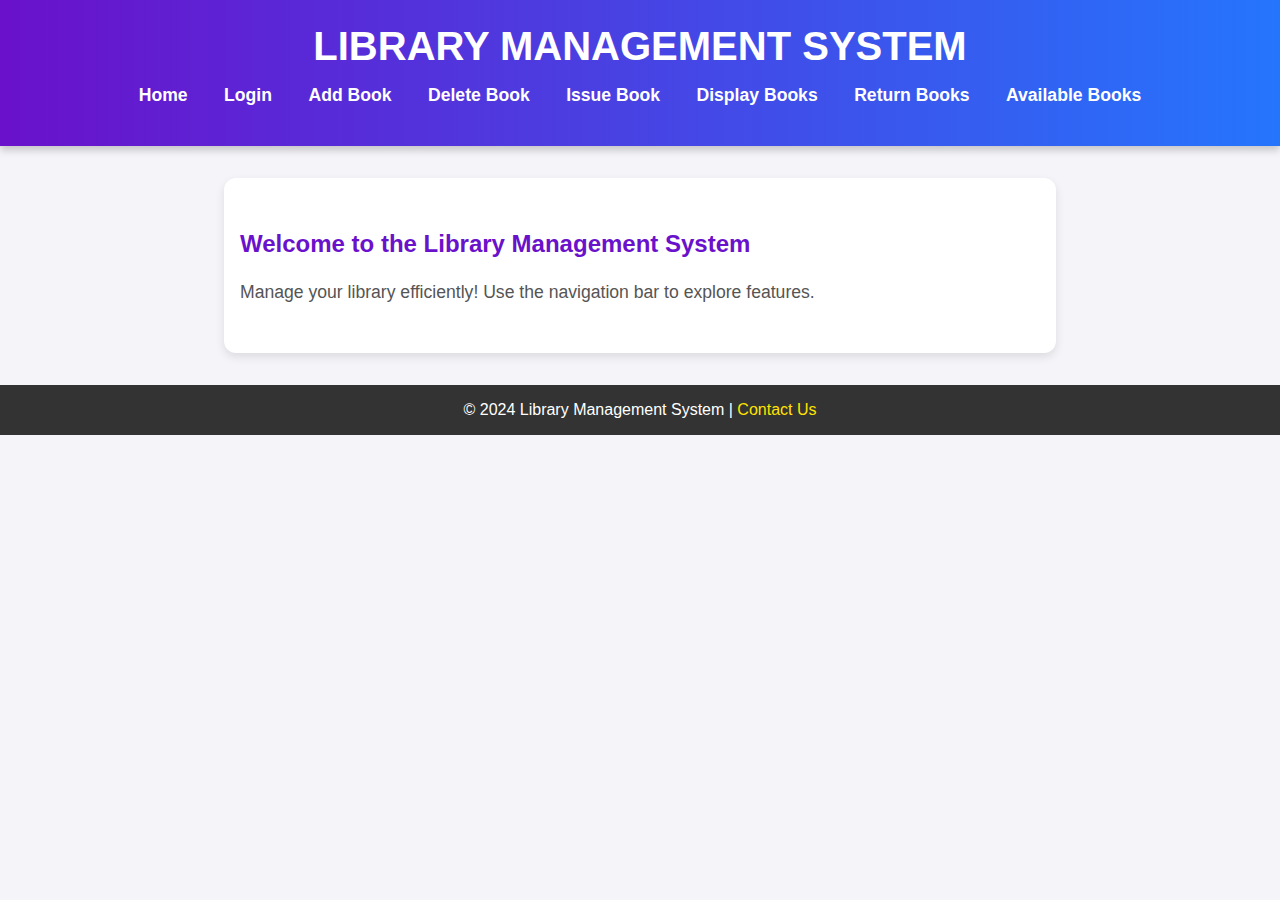
<file: index.html>
<!DOCTYPE html>
<html lang="en">
<head>
    <meta charset="UTF-8">
    <meta name="viewport" content="width=device-width, initial-scale=1.0">
    <title>Library Management System</title>
    <script src="login.js"></script>
    <style>
        /* General Body Styling */
        body {
            font-family: 'Arial', sans-serif;
            margin: 0;
            padding: 0;
            background-color: #f4f4f9;
            color: #333;
        }

        /* Header and Navigation */
        header {
            background: linear-gradient(to right, #6a11cb, #2575fc);
            color: white;
            padding: 1.5rem 0;
            text-align: center;
            box-shadow: 0px 4px 8px rgba(0, 0, 0, 0.2);
        }

        header h1 {
            margin: 0;
            font-size: 2.5rem;
            text-transform: uppercase;
        }

        nav {
            margin: 1rem 0;
        }

        nav a {
            color: white;
            text-decoration: none;
            margin: 0 1rem;
            font-size: 1.1rem;
            font-weight: bold;
            transition: color 0.3s ease-in-out;
        }

        nav a:hover {
            color: #ffe400;
        }

        /* Section Styling */
        section {
            display: none;
            padding: 2rem 1rem;
            max-width: 800px;
            margin: 2rem auto;
            background: white;
            border-radius: 12px;
            box-shadow: 0 4px 10px rgba(0, 0, 0, 0.1);
        }

        section.active {
            display: block;
        }

        section h2 {
            margin-bottom: 1.5rem;
            color: #6a11cb;
        }

        section p {
            font-size: 1.1rem;
            color: #555;
        }

        /* Form Styling */
        .form-container {
            max-width: 400px;
            margin: 0 auto;
            padding: 1.5rem;
            border-radius: 8px;
            background: #f9f9f9;
            box-shadow: 0 4px 10px rgba(0, 0, 0, 0.1);
        }

        label {
            display: block;
            margin-bottom: 0.5rem;
            font-weight: bold;
            color: #333;
        }

        input {
            width: 100%;
            padding: 0.7rem;
            margin-bottom: 1rem;
            border: 1px solid #ccc;
            border-radius: 6px;
            font-size: 1rem;
        }

        input[type="submit"], button {
            background-color: #6a11cb;
            color: white;
            padding: 0.7rem 1rem;
            border: none;
            border-radius: 6px;
            font-size: 1rem;
            cursor: pointer;
            transition: all 0.3s ease;
        }

        input[type="submit"]:hover, button:hover {
            background-color: #2575fc;
            transform: scale(1.05);
        }

        /* Footer Styling */
        footer {
            background: #333;
            color: white;
            text-align: center;
            padding: 1rem 0;
            margin-top: 2rem;
        }

        footer p {
            margin: 0;
            font-size: 1rem;
        }

        footer a {
            color: #ffe400;
            text-decoration: none;
        }

        footer a:hover {
            text-decoration: underline;
        }
    </style>
</head>
<body>
    <header>
        <h1>Library Management System</h1>
        <nav>
            <a onclick="showSection('home')">Home</a>
            <a onclick="showSection('login')">Login</a>
            <a onclick="showSection('addBook')">Add Book</a>
            <a onclick="showSection('deleteBook')">Delete Book</a>
            <a onclick="showSection('issueBook')">Issue Book</a>
            <a onclick="showSection('displayBooks')">Display Books</a>
            <a onclick="showSection('returnBooks')">Return Books</a>
            <a onclick="showSection('availableBooks')">Available Books</a>


        </nav>
    </header>

    <!-- Home Section -->
    <section id="home" class="active">
        <h2>Welcome to the Library Management System</h2>
        <p>Manage your library efficiently! Use the navigation bar to explore features.</p>
    </section>

    <!-- Login Section -->
    <section id="login">
        <h2>Login</h2>
        <form class="form-container">
            <label for="username">Username:</label>
            <input type="text" id="username" name="username" required>

            <label for="password">Password:</label>
            <input type="password" id="pass" name="password" required>

            <input type="submit" value="Login" onclick="myfunction()">
        </form>
        <div>
            <p id="length"></p>
        </div>
    </section>

    <!-- Add Book Section -->
<section id="addBook">
    <h2>Add Book</h2>
    <form class="form-container" id="addBookForm">
        <label for="title">Book Title:</label>
        <input type="text" id="title" name="title" required>

        <label for="author">Author:</label>
        <input type="text" id="author" name="author" required>

        <label for="isbn">ISBN:</label>
        <input type="text" id="isbn" name="isbn" required>

        <button type="submit">Add Book</button>
    </form>
    <p id="addBookMessage" style="color: green; font-weight: bold; margin-top: 1rem;"></p>
</section>
<script>
    // Array to store book data
    let books = [];

    // Handle the Add Book form submission
    document.getElementById("addBookForm").addEventListener("submit", function(event) {
        event.preventDefault(); // Prevent form from refreshing the page

        // Get book details from the form
        const title = document.getElementById("title").value;
        const author = document.getElementById("author").value;
        const isbn = document.getElementById("isbn").value;

        // Add the book to the books array
        const newBook = { title, author, isbn };
        books.push(newBook);

        // Display success message
        const message = document.getElementById("addBookMessage");
        message.textContent = "Book added successfully!";
        setTimeout(() => (message.textContent = ""), 3000); // Clear message after 3 seconds

        // Clear the form fields
        document.getElementById("addBookForm").reset();

        // Update the Display Books section
        updateBookList();
    });

    // Function to update the Display Books section
    function updateBookList() {
        const bookList = document.getElementById("bookList");
        bookList.innerHTML = ""; // Clear the existing list

        // Loop through the books array and display each book
        books.forEach((book, index) => {
            const listItem = document.createElement("li");
            listItem.style.margin = "1rem 0";
            listItem.style.padding = "0.5rem";
            listItem.style.border = "1px solid #ccc";
            listItem.style.borderRadius = "8px";
            listItem.style.background = "#f9f9f9";

            listItem.textContent = `${index + 1}. Title: ${book.title}, Author: ${book.author}, ISBN: ${book.isbn}`;
            bookList.appendChild(listItem);
        });
    }
</script>


<!-- Display Books Section -->
<section id="displayBooks">
    <h2>Books in the Library</h2>
    <ul id="bookList" style="list-style-type: none; padding: 0;"></ul>
</section>


   <!-- Delete Book Section -->
<section id="deleteBook">
    <h2>Delete Book</h2>
    <form class="form-container" id="deleteBookForm">
        <label for="isbnDelete">Enter Book ISBN to Delete:</label>
        <input type="text" id="isbnDelete" name="isbnDelete" required>
        <button type="submit">Delete Book</button>
    </form>
    <p id="deleteBookMessage" style="color: red; font-weight: bold; margin-top: 1rem;"></p>
</section>
<script>
    // Handle the Delete Book form submission
    document.getElementById("deleteBookForm").addEventListener("submit", function(event) {
        event.preventDefault(); // Prevent form from refreshing the page

        // Get the ISBN to delete
        const isbnToDelete = document.getElementById("isbnDelete").value;

        // Find the book index by matching the ISBN
        const bookIndex = books.findIndex((book) => book.isbn === isbnToDelete);

        const message = document.getElementById("deleteBookMessage");

        if (bookIndex !== -1) {
            // If the book is found, remove it from the array
            books.splice(bookIndex, 1);

            // Display success message
            message.textContent = `Book with ISBN ${isbnToDelete} deleted successfully!`;
            message.style.color = "green";

            // Update the Display Books section
            updateBookList();
        } else {
            // If the book is not found, display an error message
            message.textContent = `Book with ISBN ${isbnToDelete} not found.`;
            message.style.color = "red";
        }

        // Clear the message after 3 seconds
        setTimeout(() => (message.textContent = ""), 3000);

        // Clear the form field
        document.getElementById("deleteBookForm").reset();
    });

    // Function to update the Display Books section (reused from Add Book functionality)
    function updateBookList() {
        const bookList = document.getElementById("bookList");
        bookList.innerHTML = ""; // Clear the existing list

        // Loop through the books array and display each book
        books.forEach((book, index) => {
            const listItem = document.createElement("li");
            listItem.style.margin = "1rem 0";
            listItem.style.padding = "0.5rem";
            listItem.style.border = "1px solid #ccc";
            listItem.style.borderRadius = "8px";
            listItem.style.background = "#f9f9f9";

            listItem.textContent = `${index + 1}. Title: ${book.title}, Author: ${book.author}, ISBN: ${book.isbn}`;
            bookList.appendChild(listItem);
        });
    }
</script>

<!-- Issue Book Section -->
<section id="issueBook">
    <h2>Issue Book</h2>
    <form class="form-container" id="issueBookForm">
        <label for="isbnIssue">Enter Book ISBN:</label>
        <input type="text" id="isbnIssue" name="isbnIssue" required>

        <label for="user">Enter User ID:</label>
        <input type="text" id="user" name="user" required>

        <button type="submit">Issue Book</button>
    </form>
    <p id="issueBookMessage" style="color: green; font-weight: bold; margin-top: 1rem;"></p>
</section>
<script>
    // Handle the Issue Book form submission
    document.getElementById("issueBookForm").addEventListener("submit", function (event) {
        event.preventDefault(); // Prevent form from refreshing the page

        // Get the ISBN and User ID
        const isbnToIssue = document.getElementById("isbnIssue").value;
        const userId = document.getElementById("user").value;

        // Find the book in the array by matching the ISBN
        const book = books.find((book) => book.isbn === isbnToIssue);

        const message = document.getElementById("issueBookMessage");

        if (book) {
            if (!book.issuedTo) {
                // Mark the book as issued
                book.issuedTo = userId;

                // Display success message
                message.textContent = `Book with ISBN ${isbnToIssue} issued successfully to User ID: ${userId}.`;
                message.style.color = "green";

                // Update the Display Books section
                updateBookList();
            } else {
                // If the book is already issued, show a warning
                message.textContent = `Book with ISBN ${isbnToIssue} is already issued to User ID: ${book.issuedTo}.`;
                message.style.color = "orange";
            }
        } else {
            // If the book is not found, display an error message
            message.textContent = `Book with ISBN ${isbnToIssue} not found in the library.`;
            message.style.color = "red";
        }

        // Clear the message after 3 seconds
        setTimeout(() => (message.textContent = ""), 3000);

        // Clear the form fields
        document.getElementById("issueBookForm").reset();
    });

    // Function to update the Display Books section (reused from Add/Delete functionality)
    function updateBookList() {
        const bookList = document.getElementById("bookList");
        bookList.innerHTML = ""; // Clear the existing list

        // Loop through the books array and display each book
        books.forEach((book, index) => {
            const listItem = document.createElement("li");
            listItem.style.margin = "1rem 0";
            listItem.style.padding = "0.5rem";
            listItem.style.border = "1px solid #ccc";
            listItem.style.borderRadius = "8px";
            listItem.style.background = "#f9f9f9";

            // Display book details, including issuance status
            const issuedInfo = book.issuedTo
                ? ` (Issued to User ID: ${book.issuedTo})`
                : " (Available)";

            listItem.textContent = `${index + 1}. Title: ${book.title}, Author: ${book.author}, ISBN: ${book.isbn}${issuedInfo}`;
            bookList.appendChild(listItem);
        });
    }
</script>


    

<!-- Return Book Section -->
<section id="returnBook">
    <h2>Return a Book</h2>
    <form id="returnBookForm" onsubmit="handleReturnForm(event)">
        <label for="isbn">ISBN Code:</label>
        <input type="text" id="isbn" name="isbn" placeholder="Enter ISBN Code" required>

        <label for="lateDays">Number of Days Late:</label>
        <input type="number" id="lateDays" name="lateDays" placeholder="Enter Late Days" min="0" required oninput="calculateFine()">

        <p id="fineAmount">Fine: 0 units</p>
        <button type="submit">Return Book</button>
    </form>
    <p id="returnBookMessage" style="color: green; margin-top: 1rem;"></p>
</section>

<script>
    // Function to calculate fine
    function calculateFine() {
        const lateDays = parseInt(document.getElementById("lateDays").value || 0, 10);
        const finePerDay = 5; // Fine per day
        const fine = lateDays * finePerDay;
        document.getElementById("fineAmount").innerText = `Fine: ${fine} units`;
    }

    // Handle the Return Book form submission
    function handleReturnForm(event) {
        event.preventDefault(); // Prevent default form submission

        const isbn = document.getElementById("isbn").value;
        const lateDays = document.getElementById("lateDays").value;

        // Find the book in the array by ISBN
        const book = books.find((book) => book.isbn === isbn);

        const message = document.getElementById("returnBookMessage");

        if (book) {
            if (book.issuedTo) {
                // Mark the book as returned
                book.issuedTo = null;

                // Display success message
                message.textContent = `Book with ISBN ${isbn} returned successfully!`;
                message.style.color = "green";

                // Update the Display Books section
                updateBookList();
            } else {
                // Book was not issued
                message.textContent = `Book with ISBN ${isbn} was not issued.`;
                message.style.color = "red";
            }
        } else {
            // Book not found
            message.textContent = `Book with ISBN ${isbn} not found.`;
            message.style.color = "red";
        }

        // Clear the form fields
        document.getElementById("returnBookForm").reset();
        document.getElementById("fineAmount").innerText = "Fine: 0 units";
    }
</script>




    <!-- Display Books Section -->
    <section id="displayBooks">
        <h2>Books in the Library</h2>
        <p>Book list will be displayed here dynamically.</p>
    </section>

    <footer>
        <p>&copy; 2024 Library Management System | <a href="#">Contact Us</a></p>
    </footer>

    <script>
        function showSection(sectionId) {
            const sections = document.querySelectorAll('section');
            sections.forEach(section => {
                section.classList.remove('active');
            });
            document.getElementById(sectionId).classList.add('active');
        }
    </script>
    
</body>
</html>
</file>
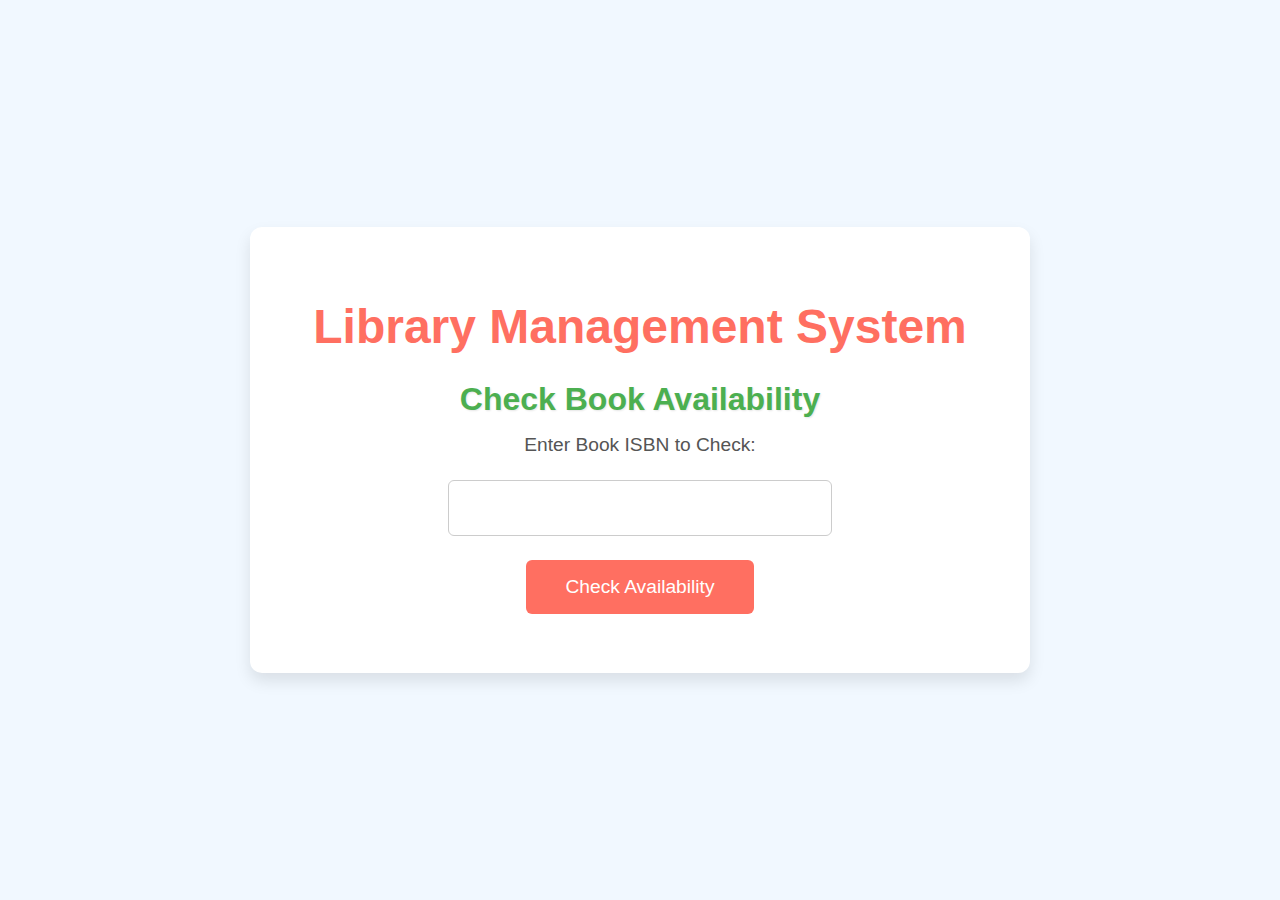
<file: available.html>
<!DOCTYPE html>
<html lang="en">
<head>
    <meta charset="UTF-8">
    <meta name="viewport" content="width=device-width, initial-scale=1.0">
    <title>Library Management System</title>
    <style>
        /* General Body Styling */
        body {
            font-family: 'Segoe UI', Tahoma, Geneva, Verdana, sans-serif;
            margin: 0;
            padding: 0;
            background-color: #f1f8ff;
            display: flex;
            justify-content: center;
            align-items: center;
            height: 100vh;
            color: #333;
        }
    
        /* Container for the entire page */
        .container {
            width: 90%;
            max-width: 700px;
            background-color: #fff;
            box-shadow: 0 8px 16px rgba(0, 0, 0, 0.1);
            padding: 2.5rem;
            border-radius: 12px;
            text-align: center;
            transition: transform 0.3s ease;
        }
    
        /* Hover effect for container */
        .container:hover {
            transform: scale(1.05);
        }
    
        /* Heading Styles */
        h1 {
            color: #FF6F61; /* Coral color for a fresh, inviting look */
            font-size: 3rem;
            margin-bottom: 1.5rem;
            font-weight: bold;
        }
    
        h2 {
            color: #4CAF50; /* Green color for a fresh and calm feeling */
            font-size: 2rem;
            margin-bottom: 1rem;
            font-weight: 600;
            text-shadow: 1px 1px 2px rgba(0, 0, 0, 0.1);
        }
    
        /* Form Styling */
        .form-container {
            display: flex;
            flex-direction: column;
            align-items: center;
            gap: 1.5rem;
        }
    
        label {
            font-size: 1.2rem;
            color: #555;
            font-weight: 500;
        }
    
        input {
            padding: 1rem;
            width: 80%;
            max-width: 350px;
            font-size: 1.2rem;
            border: 1px solid #ccc;
            border-radius: 6px;
            outline: none;
            transition: border-color 0.3s ease;
        }
    
        /* Input Focus Effect */
        input:focus {
            border-color: #FF6F61; /* Red coral border on focus */
            box-shadow: 0 0 8px rgba(255, 111, 97, 0.5);
        }
    
        button {
            padding: 1rem 2.5rem;
            background-color: #FF6F61; /* Coral button */
            color: white;
            font-size: 1.2rem;
            border: none;
            border-radius: 6px;
            cursor: pointer;
            transition: background-color 0.3s ease, transform 0.2s ease;
        }
    
        button:hover {
            background-color: #FF3B2F; /* Darker coral on hover */
            transform: translateY(-4px); /* Button hover animation */
        }
    
        button:active {
            transform: translateY(0); /* Button active state */
        }
    
        /* Message Styling */
        #checkBookMessage {
            font-weight: bold;
            margin-top: 1rem;
            font-size: 1.2rem;
            transition: opacity 0.5s ease;
        }
    
        #checkBookMessage.green {
            color: #4CAF50; /* Green success message */
        }
    
        #checkBookMessage.red {
            color: #FF3B2F; /* Red error message */
        }
    
        /* Animated background for the page */
        @keyframes backgroundAnimation {
            0% {
                background-color: #f1f8ff;
            }
            50% {
                background-color: #e6f7ff;
            }
            100% {
                background-color: #f1f8ff;
            }
        }
    
        body {
            animation: backgroundAnimation 10s ease-in-out infinite;
        }
    
        /* Responsive Design */
        @media (max-width: 600px) {
            input {
                width: 90%;
            }
    
            button {
                width: 90%;
            }
        }
    </style>
    
</head>
<body>
    <div class="container">
        <h1>Library Management System</h1>
        
        <!-- Check Book Availability Section -->
        <section id="checkBookAvailability">
            <h2>Check Book Availability</h2>
            <form class="form-container" id="checkBookForm">
                <label for="isbnCheck">Enter Book ISBN to Check:</label>
                <input type="text" id="isbnCheck" name="isbnCheck" required>
                <button type="submit">Check Availability</button>
            </form>
            <p id="checkBookMessage" style="color: red;"></p>
        </section>
    </div>

    <script>
        // Sample array of books
        const books = [
            { title: "The Great Gatsby", author: "F. Scott Fitzgerald", isbn: "9780743273565" },
            { title: "1984", author: "George Orwell", isbn: "9780451524935" },
            { title: "To Kill a Mockingbird", author: "Harper Lee", isbn: "9780061120084" },
            // Add more books as needed
        ];

        // Handle the Check Book Availability form submission
        document.getElementById("checkBookForm").addEventListener("submit", function(event) {
            event.preventDefault(); // Prevent form from refreshing the page

            // Get the ISBN to check
            const isbnToCheck = document.getElementById("isbnCheck").value;

            // Find the book by matching the ISBN
            const book = books.find((book) => book.isbn === isbnToCheck);

            const message = document.getElementById("checkBookMessage");

            if (book) {
                // If the book is found, display its details
                message.textContent = `Book is available! Title: ${book.title}, Author: ${book.author}, ISBN: ${book.isbn}`;
                message.style.color = "green";
            } else {
                // If the book is not found, display an error message
                message.textContent = `Book with ISBN ${isbnToCheck} is not available.`;
                message.style.color = "red";
            }

            // Clear the message after 3 seconds
            setTimeout(() => (message.textContent = ""), 3000);

            // Clear the form field
            document.getElementById("checkBookForm").reset();
        });
    </script>
</body>
</html>
</file>
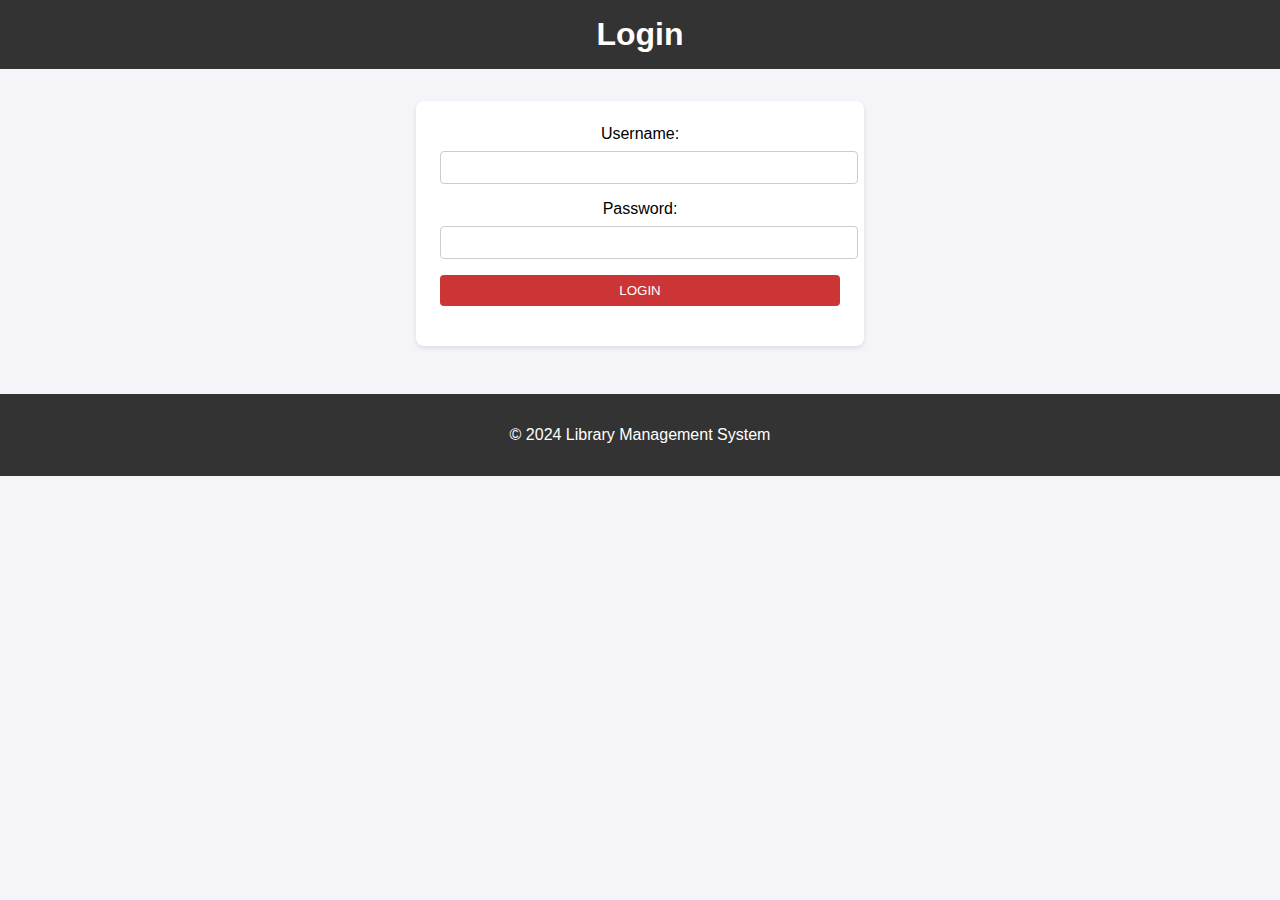
<file: login.html>
<!DOCTYPE html>
<html lang="en">
<head>
    <meta charset="UTF-8">
    <meta name="viewport" content="width=device-width, initial-scale=1.0">
    <title>Login - Library Management System</title>
    <link rel="stylesheet" href="styles.css">
    <script src="login.js"></script>
</head>
<body>
    <header>
        <h1>Login</h1>
    </header>
    <main>
        <form class="form-container">
            <label for="username">Username:</label>
            <input type="text" id="username" name="username" required>

            <label for="password">Password:</label>
            <input type="password" id="pass" name="password" required>

            <input type="submit" name="" value="LOGIN" onclick="myfunction()">
        </form>
        <div>
            <p id="length"></p>
            </div>
    </main>
    <footer>
        <p>&copy; 2024 Library Management System</p>
    </footer>
</body>
</html>
</file>
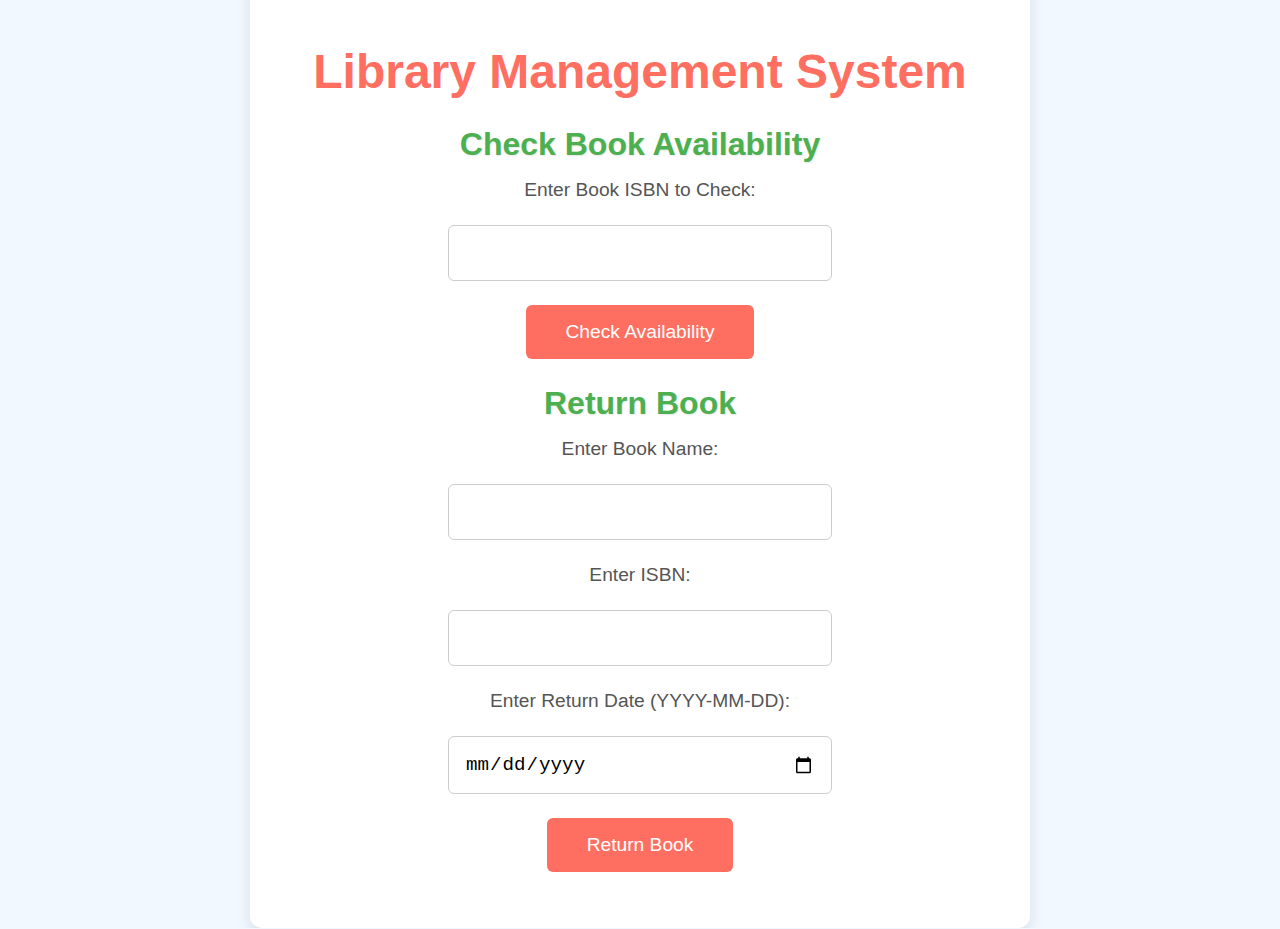
<file: returnbook.html>
<!DOCTYPE html>
<html lang="en">
<head>
    <meta charset="UTF-8">
    <meta name="viewport" content="width=device-width, initial-scale=1.0">
    <title>Library Management System</title>
    <style>
        /* General Body Styling */
        body {
            font-family: 'Segoe UI', Tahoma, Geneva, Verdana, sans-serif;
            margin: 0;
            padding: 0;
            background-color: #f1f8ff;
            display: flex;
            justify-content: center;
            align-items: center;
            height: 100vh;
            color: #333;
        }
    
        /* Container for the entire page */
        .container {
            width: 90%;
            max-width: 700px;
            background-color: #fff;
            box-shadow: 0 8px 16px rgba(0, 0, 0, 0.1);
            padding: 2.5rem;
            border-radius: 12px;
            text-align: center;
            transition: transform 0.3s ease;
        }
    
        /* Hover effect for container */
        .container:hover {
            transform: scale(1.05);
        }
    
        /* Heading Styles */
        h1 {
            color: #FF6F61; /* Coral color for a fresh, inviting look */
            font-size: 3rem;
            margin-bottom: 1.5rem;
            font-weight: bold;
        }
    
        h2 {
            color: #4CAF50; /* Green color for a fresh and calm feeling */
            font-size: 2rem;
            margin-bottom: 1rem;
            font-weight: 600;
            text-shadow: 1px 1px 2px rgba(0, 0, 0, 0.1);
        }
    
        /* Form Styling */
        .form-container {
            display: flex;
            flex-direction: column;
            align-items: center;
            gap: 1.5rem;
        }
    
        label {
            font-size: 1.2rem;
            color: #555;
            font-weight: 500;
        }
    
        input {
            padding: 1rem;
            width: 80%;
            max-width: 350px;
            font-size: 1.2rem;
            border: 1px solid #ccc;
            border-radius: 6px;
            outline: none;
            transition: border-color 0.3s ease;
        }
    
        /* Input Focus Effect */
        input:focus {
            border-color: #FF6F61; /* Red coral border on focus */
            box-shadow: 0 0 8px rgba(255, 111, 97, 0.5);
        }
    
        button {
            padding: 1rem 2.5rem;
            background-color: #FF6F61; /* Coral button */
            color: white;
            font-size: 1.2rem;
            border: none;
            border-radius: 6px;
            cursor: pointer;
            transition: background-color 0.3s ease, transform 0.2s ease;
        }
    
        button:hover {
            background-color: #FF3B2F; /* Darker coral on hover */
            transform: translateY(-4px); /* Button hover animation */
        }
    
        button:active {
            transform: translateY(0); /* Button active state */
        }
    
        /* Message Styling */
        #message {
            font-weight: bold;
            margin-top: 1rem;
            font-size: 1.2rem;
            transition: opacity 0.5s ease;
        }
    
        #message.green {
            color: #4CAF50; /* Green success message */
        }
    
        #message.red {
            color: #FF3B2F; /* Red error message */
        }
    
        /* Animated background for the page */
        @keyframes backgroundAnimation {
            0% {
                background-color: #f1f8ff;
            }
            50% {
                background-color: #e6f7ff;
            }
            100% {
                background-color: #f1f8ff;
            }
        }
    
        body {
            animation: backgroundAnimation 10s ease-in-out infinite;
        }
    
        /* Responsive Design */
        @media (max-width: 600px) {
            input {
                width: 90%;
            }
    
            button {
                width: 90%;
            }
        }
    </style>
</head>
<body>
    <div class="container">
        <h1>Library Management System</h1>
        
        <!-- Check Book Availability Section -->
        <section id="checkBookAvailability">
            <h2>Check Book Availability</h2>
            <form class="form-container" id="checkBookForm">
                <label for="isbnCheck">Enter Book ISBN to Check:</label>
                <input type="text" id="isbnCheck" name="isbnCheck" required>
                <button type="submit">Check Availability</button>
            </form>
            <p id="checkBookMessage" style="color: red;"></p>
        </section>

        <!-- Return Book Section -->
        <section id="returnBook">
            <h2>Return Book</h2>
            <form class="form-container" id="returnBookForm">
                <label for="bookName">Enter Book Name:</label>
                <input type="text" id="bookName" name="bookName" required>
                <label for="isbnReturn">Enter ISBN:</label>
                <input type="text" id="isbnReturn" name="isbnReturn" required>
                <label for="returnDate">Enter Return Date (YYYY-MM-DD):</label>
                <input type="date" id="returnDate" name="returnDate" required>
                <button type="submit">Return Book</button>
            </form>
            <p id="returnBookMessage"></p>
            <p id="fineMessage"></p>
        </section>
    </div>

    <script>
        // Sample array of books for availability check
        const books = [
            { title: "AI", author: "SouravKoushik", isbn: "12345" },
            { title: "1984", author: "George Orwell", isbn: "6789" },
            { title: "To Kill a Mockingbird", author: "Harper Lee", isbn: "12345678" },
            // Add more books as needed
        ];

        // Handle the Check Book Availability form submission
        document.getElementById("checkBookForm").addEventListener("submit", function(event) {
            event.preventDefault(); // Prevent form from refreshing the page

            // Get the ISBN to check
            const isbnToCheck = document.getElementById("isbnCheck").value;

            // Find the book by matching the ISBN
            const book = books.find((book) => book.isbn === isbnToCheck);

            const message = document.getElementById("checkBookMessage");

            if (book) {
                // If the book is found, display its details
                message.textContent = `Book is available! Title: ${book.title}, Author: ${book.author}, ISBN: ${book.isbn}`;
                message.style.color = "green";
            } else {
                // If the book is not found, display an error message
                message.textContent = `Book with ISBN ${isbnToCheck} is not available.`;
                message.style.color = "red";
            }

            // Clear the message after 3 seconds
            setTimeout(() => (message.textContent = ""), 3000);

            document.getElementById("checkBookForm").reset();
        });

        document.getElementById("returnBookForm").addEventListener("submit", function(event) {
            event.preventDefault(); 

            const bookName = document.getElementById("bookName").value;
            const isbnReturn = document.getElementById("isbnReturn").value;
            const returnDate = new Date(document.getElementById("returnDate").value);
            const today = new Date();
            const daysLate = Math.floor((today - returnDate) / (1000 * 60 * 60 * 24)); // Calculate late days
            const finePerDay = 5 ;

            const returnMessage = document.getElementById("returnBookMessage");
            const fineMessage = document.getElementById("fineMessage");

            if (daysLate > 0) {
                const fineAmount = daysLate * finePerDay;
                returnMessage.textContent = `Book "${bookName}" returned successfully.`;
                fineMessage.textContent = `You are ${daysLate} days late. Fine: ${fineAmount}`;
                fineMessage.style.color = "red";
            } else {
                returnMessage.textContent = `Book "${bookName}" returned successfully. No fine as it's on time.`;
                fineMessage.textContent = "";
                returnMessage.style.color = "green";
            }

            document.getElementById("returnBookForm").reset();
        });
    </script>
</body>
</html>
</file>
<file: styles.css>
body {
    font-family: Arial, sans-serif;
    margin: 0;
    padding: 0;
    background-color: #f4f4f9;
}

header {
    background-color: #333;
    color: white;
    padding: 1rem 0;
    text-align: center;
}

header h1 {
    margin: 0;
}

nav {
    margin: 1rem 0;
}

nav a {
    color: white;
    text-decoration: none;
    margin: 0 1rem;
}

nav a:hover {
    text-decoration: underline;
}

main {
    padding: 2rem;
    text-align: center;
}

.form-container {
    max-width: 400px;
    margin: 0 auto;
    background: white;
    padding: 1.5rem;
    border-radius: 8px;
    box-shadow: 0 2px 5px rgba(0, 0, 0, 0.1);
}

label {
    display: block;
    margin-bottom: 0.5rem;
}

input {
    width: 100%;
    padding: 0.5rem;
    margin-bottom: 1rem;
    border: 1px solid #ccc;
    border-radius: 4px;
}

input[type = "submit"]  {
    background-color: #c51a1ae1;
    color: rgb(255, 255, 255);
    padding: 0.5rem 1rem;
    border: none;
    border-radius: 4px;
    cursor: pointer;
}

input[type= "submit"]:hover {
    background-color: #00ff66;
}

footer {
    background-color: #333;
    color: white;
    text-align: center;
    padding: 1rem 0;
    position: relative;
    bottom: 0;
    width: 100%;
}
</file>
